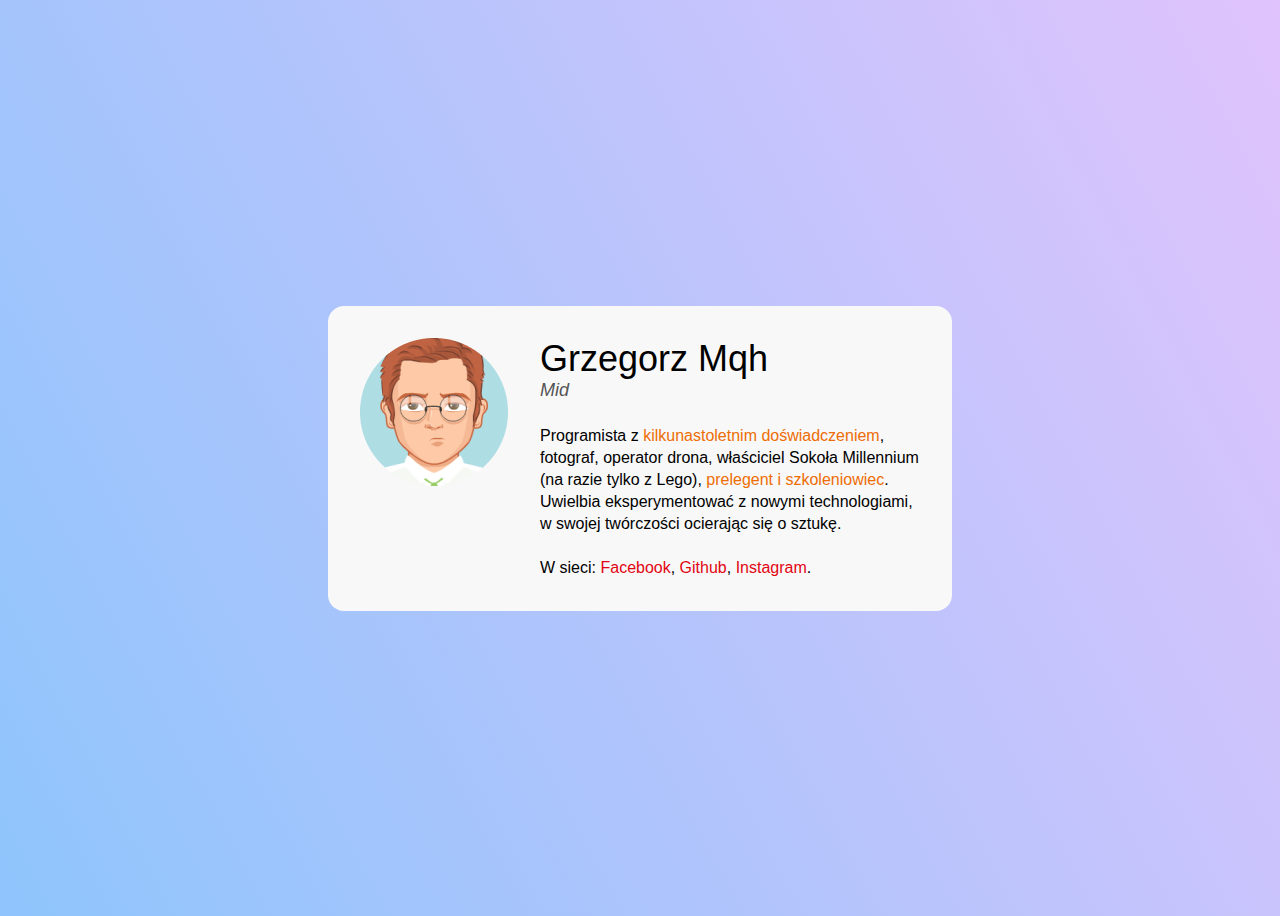
<file: index.html>
<!DOCTYPE html>
<html lang="pl">
  <head>
    <meta charset="UTF-8" />
    <meta http-equiv="X-UA-Compatible" content="IE=edge" />
    <meta name="viewport" content="width=device-width, initial-scale=1.0" />
    <title>Wizytówka</title>
    <link href="normalize.css" rel="styleheet" type="text/css" />
    <link href="style.css" rel="stylesheet" type="text/css" />
  </head>
  <body>
    <main class="main">
      <aricle class="person">
        <img
          class="person__picture"
          src="avatar.png"
          alt="Zdjęcie: imie i nazwisko"
        />
        <div>
          <header class="person__info">
            <h1 class="person__name">Imię i nazwisko</h1>
            <p class="person_position">Stanowisko</p>
          </header>
          <p class="person__description person__description--with-margin">
            Programista z
            <strong class="special">kilkunastoletnim doświadczeniem</strong>,
            fotograf, operator drona, właściciel Sokoła Millennium (na razie
            tylko z Lego),
            <strong class="special">prelegent i szkoleniowiec</strong>. Uwielbia
            eksperymentować z nowymi technologiami, w swojej twórczości
            ocierając się o sztukę.
          </p>
          <p class="person__description">
            W sieci: <a class="person__link" href="#">Facebook</a>,
            <a class="person__link" href="#">Github</a>,
            <a class="person__link" href="#">Instagram</a>.
          </p>
        </div>
      </aricle>
    </main>
    <script src="scripts.js"></script>
  </body>
</html>
</file>
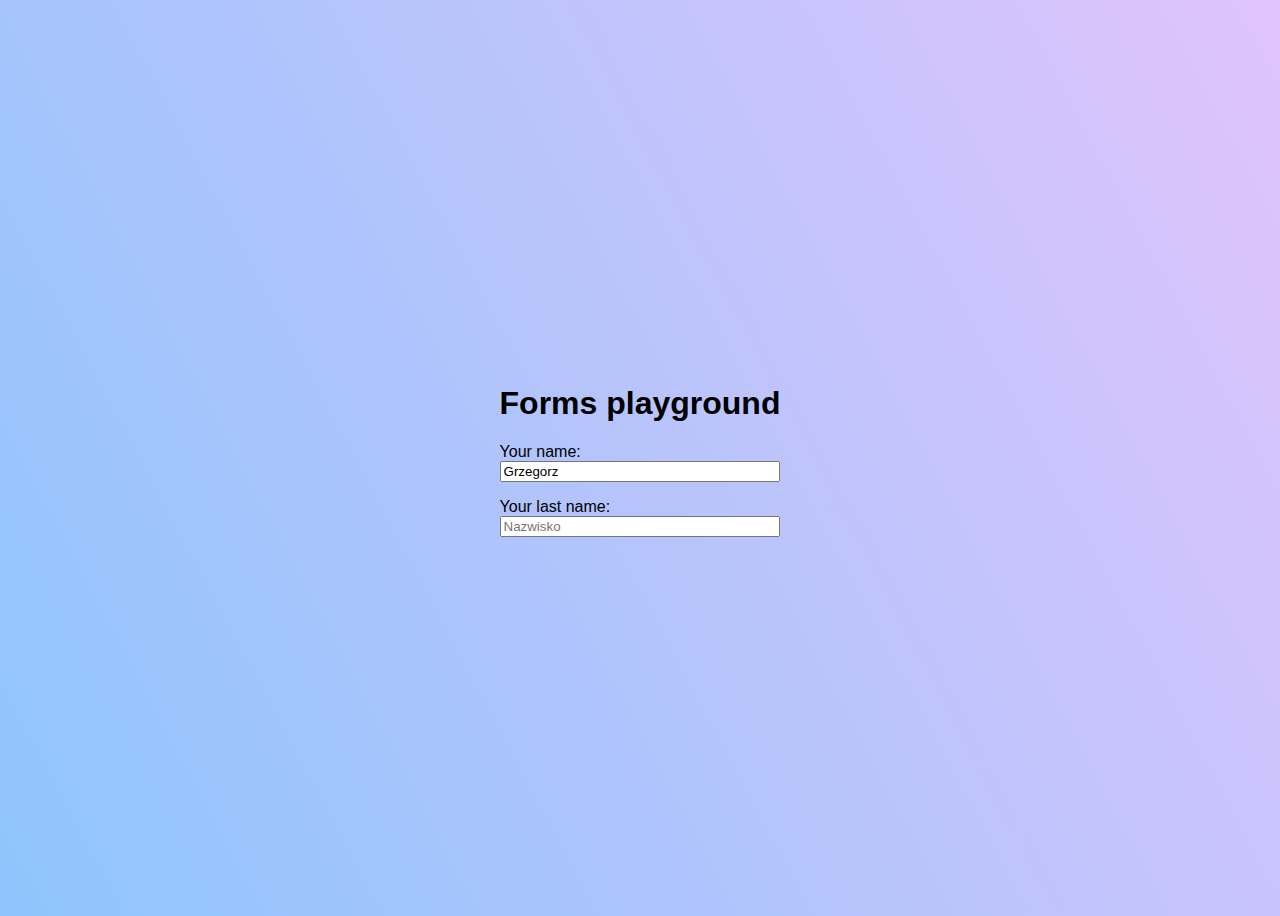
<file: forms.html>
<!DOCTYPE html>
<html lang="en">
  <head>
    <meta charset="UTF-8" />
    <meta http-equiv="X-UA-Compatible" content="IE=edge" />
    <meta name="viewport" content="width=device-width, initial-scale=1.0" />
    <title>Document</title>
    <link href="normalize.css" rel="styleheet" type="text/css" />
    <link href="style.css" rel="stylesheet" type="text/css" />
  </head>
  <body>
    <main>
      <h1>Forms playground</h1>
      <form class="form">
        <p>
          <label for="firstName">Your name:</label>
          <input
            class="form__item"
            type="text"
            value="Grzegorz"
            id="firstName"
            name="firstName"
          />
        </p>
        <p>
          <label for="lastName">Your last name:</label>
          <input
            class="form__item"
            type="text"
            placeholder="Nazwisko"
            id="lastName"
            name="lastName"
          />
        </p>
      </form>
    </main>
  </body>
</html>
</file>
<file: style.css>
html {
    box-sizing: border-box;
}

*, *:before, *:after {
    box-sizing: inherit;
}

body {
    /* background: #2C2141; */
    display: flex;
    align-items: center;
    justify-content: center;
    min-height: 100vh;
    font-family: Arial, Helvetica, sans-serif;
    background-color: #2C2141;
    background-image: linear-gradient(62deg, #8EC5FC 0%, #E0C3FC 100%);
}

.main {
    background: #F8F8F8;
    border-radius: 16px;
    width: 624px;
    margin: 16px;
    padding: 32px;
}

.person {
    display: flex;
    align-items: flex-start;
}

.person__info {
    margin-bottom: 24px;
}

.person__picture {
    margin-right: 32px;
}

.person__name {
    font-size: 36px;
    margin: 0;
    font-weight: normal;
}

.person_position {
    font-size: 18px;
    color: #545454;
    font-style: italic;
    margin: 0;
}

.person__description {
    font-size: 16px;
    line-height: 22px;
    margin: 0;
}

.person__description--with-margin {
    margin-bottom: 22px;
}

.special {
    color: #ED6D05;
    font-weight: normal;
}

.person__link {
    color: #E20613;
    text-decoration: none;
}

.form__item {
    display: block;
    width: 100%;
}
</file>
